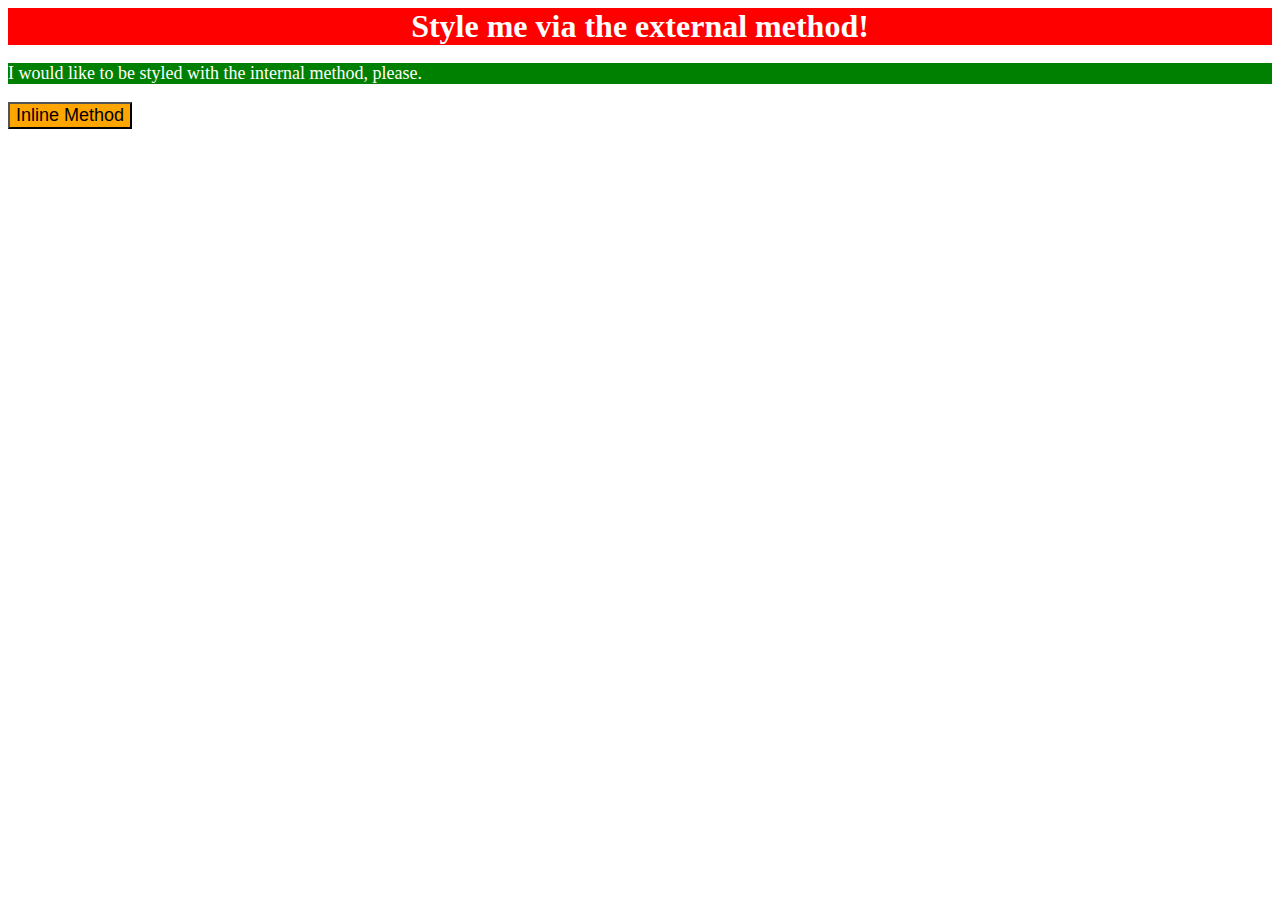
<file: foundations/01-css-methods/index.html>
<!DOCTYPE html>
<html lang="en">

<head>
  <meta charset="UTF-8">
  <meta http-equiv="X-UA-Compatible" content="IE=edge">
  <meta name="viewport" content="width=device-width, initial-scale=1.0">
  <link rel="stylesheet" href="./styles.css">
  <style>
    p {
      background-color: green;
      color: white;
      font-size: 18px;
    }
  </style>
  <title>Methods for Adding CSS</title>
</head>

<body>
  <div>Style me via the external method!</div>
  <p>I would like to be styled with the internal method, please.</p>
  <button style="background-color: orange; font-size: 18px;">Inline Method</button>
</body>

</html>
</file>
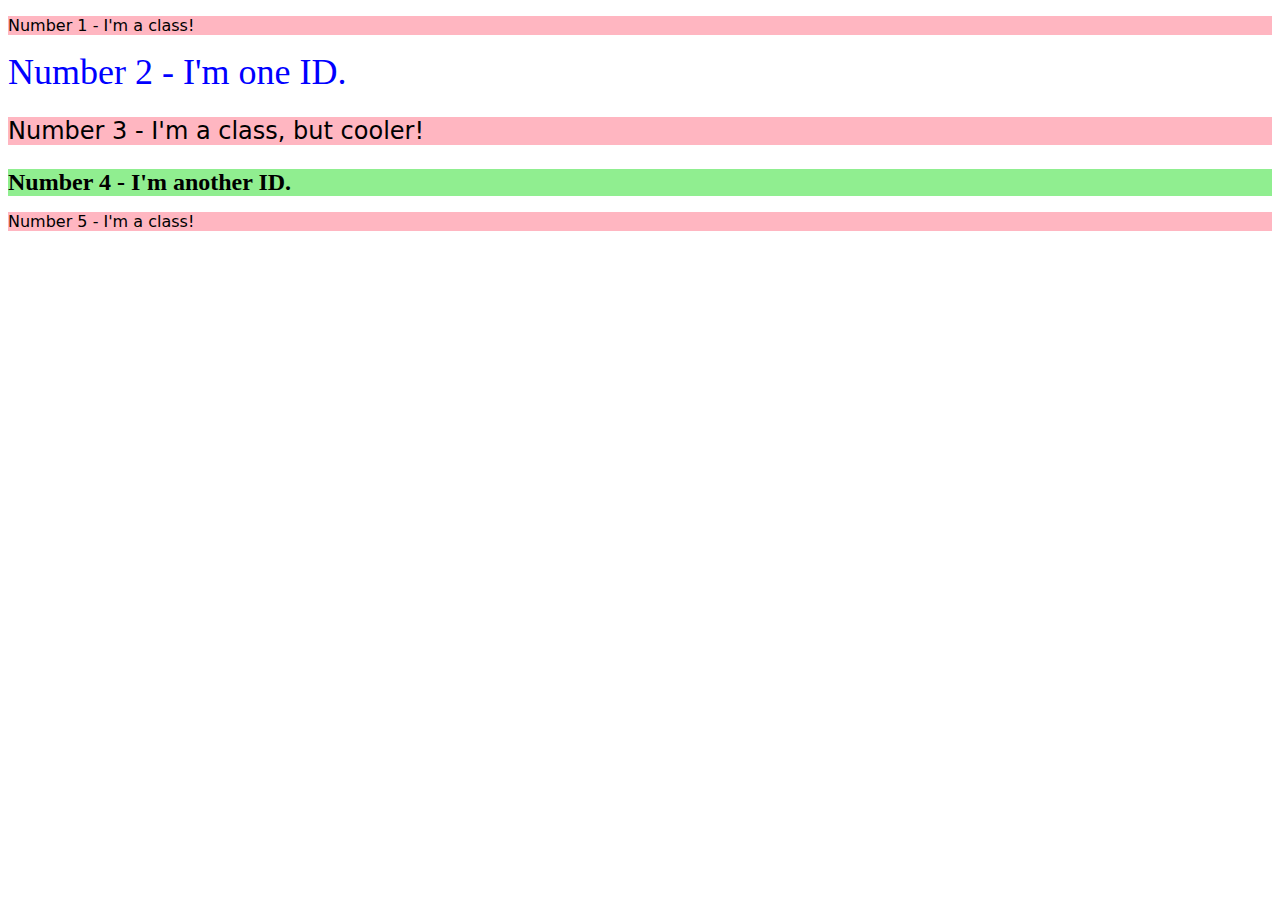
<file: foundations/02-class-id-selectors/index.html>
<!DOCTYPE html>
<html lang="en">

<head>
  <meta charset="UTF-8">
  <meta http-equiv="X-UA-Compatible" content="IE=edge">
  <meta name="viewport" content="width=device-width, initial-scale=1.0">
  <title>Class and ID Selectors</title>
  <link rel="stylesheet" href="style.css">
</head>

<body>
  <p class="odd">Number 1 - I'm a class!</p>
  <div id="second">Number 2 - I'm one ID.</div>
  <p class="odd third">Number 3 - I'm a class, but cooler!</p>
  <div id="fourth">Number 4 - I'm another ID.</div>
  <p class="odd">Number 5 - I'm a class!</p>
</body>

</html>
</file>
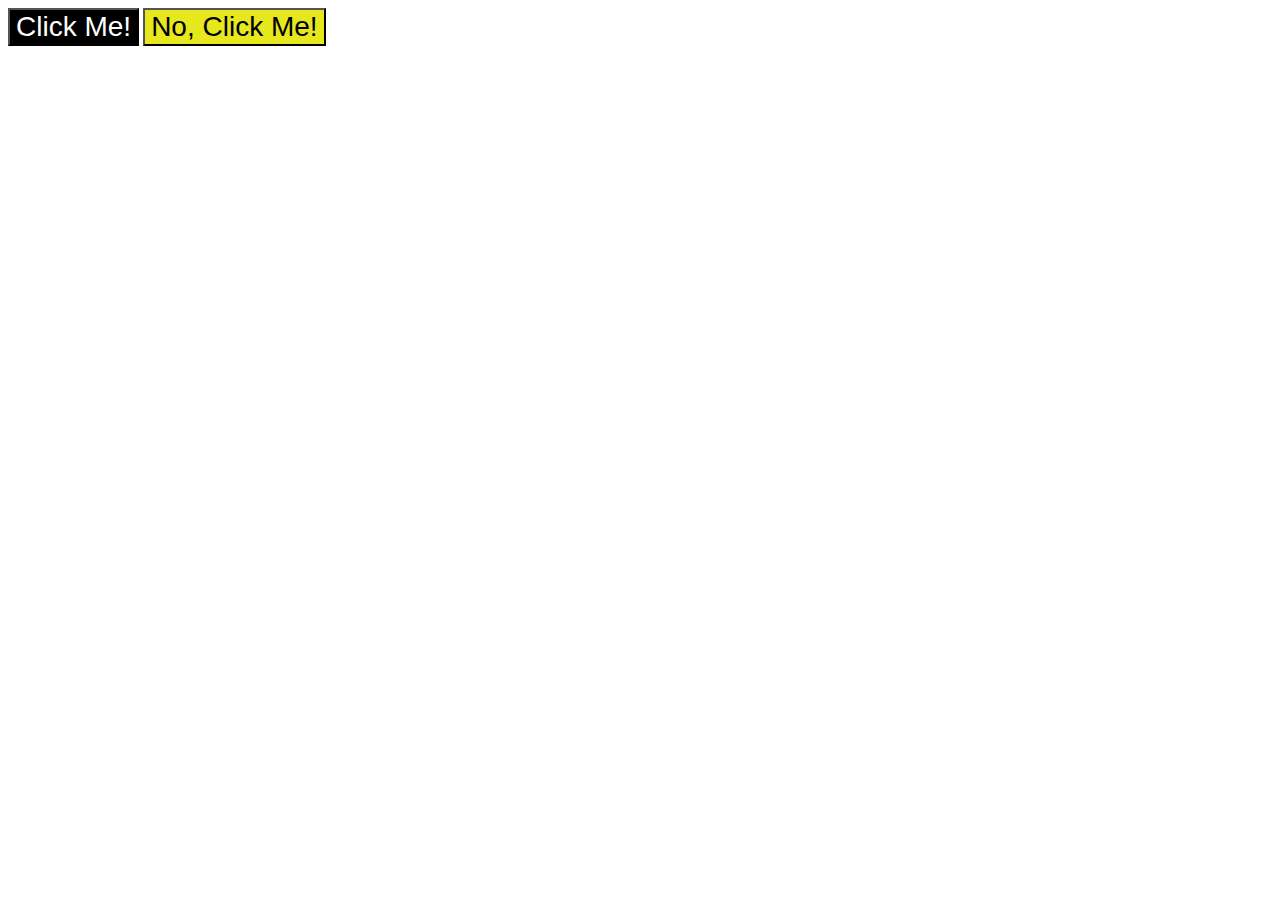
<file: foundations/03-grouping-selectors/index.html>
<!DOCTYPE html>
<html lang="en">

<head>
  <meta charset="UTF-8">
  <meta http-equiv="X-UA-Compatible" content="IE=edge">
  <meta name="viewport" content="width=device-width, initial-scale=1.0">
  <title>Grouping Selectors</title>
  <link rel="stylesheet" href="style.css">
</head>

<body>
  <button class="option-one">Click Me!</button>
  <button class="option-two">No, Click Me!</button>
</body>

</html>
</file>
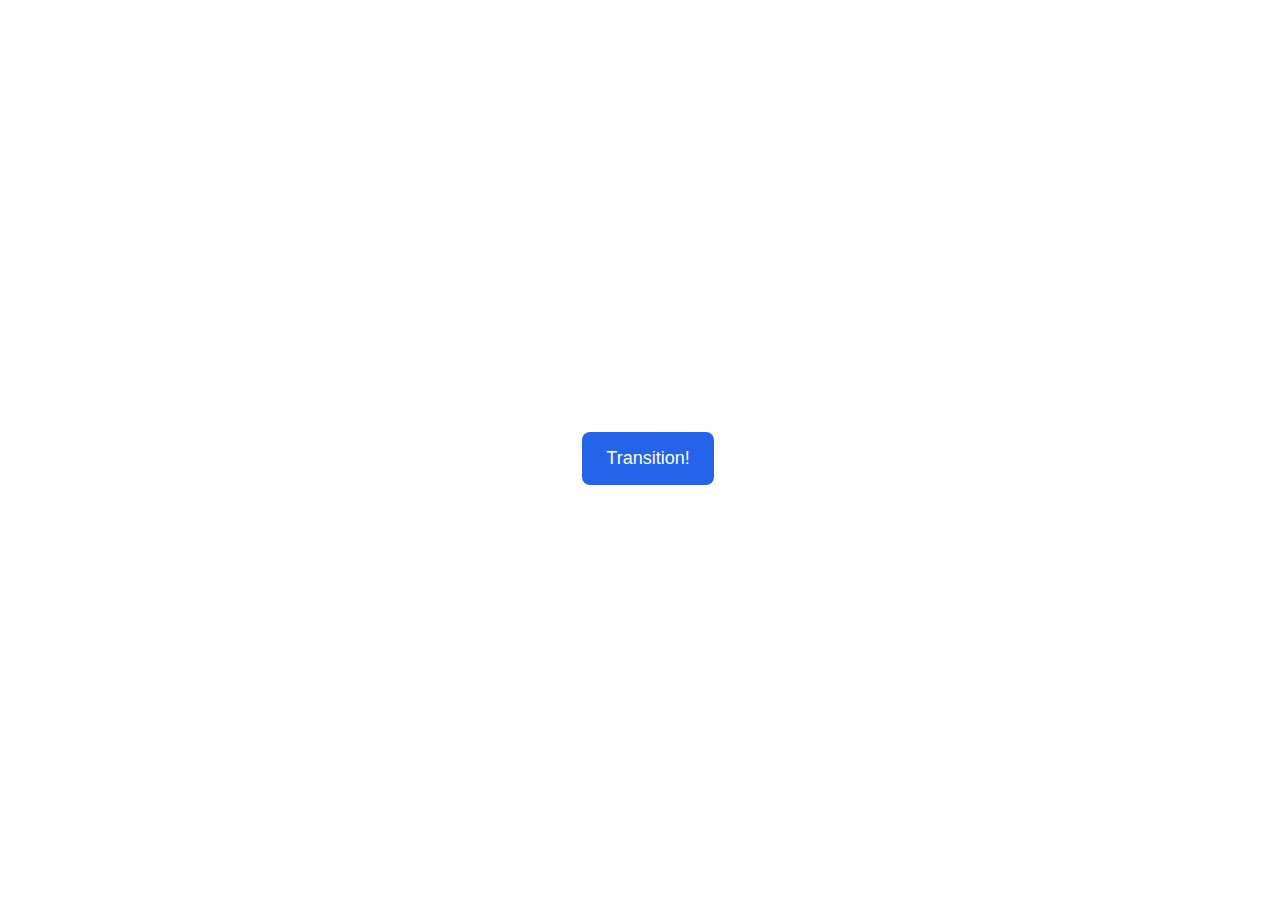
<file: advanced-html-css/animation/01-button-hover/index.html>
<!DOCTYPE html>
<html lang="en">
  <head>
    <meta charset="UTF-8" />
    <meta http-equiv="X-UA-Compatible" content="IE=edge" />
    <meta name="viewport" content="width=device-width, initial-scale=1.0" />
    <title>Button Hover</title>
    <link rel="stylesheet" href="style.css" />
  </head>
  <body>
    <div id="transition-container">
      <button>Transition!</button>
    </div>
  </body>
</html>
</file>
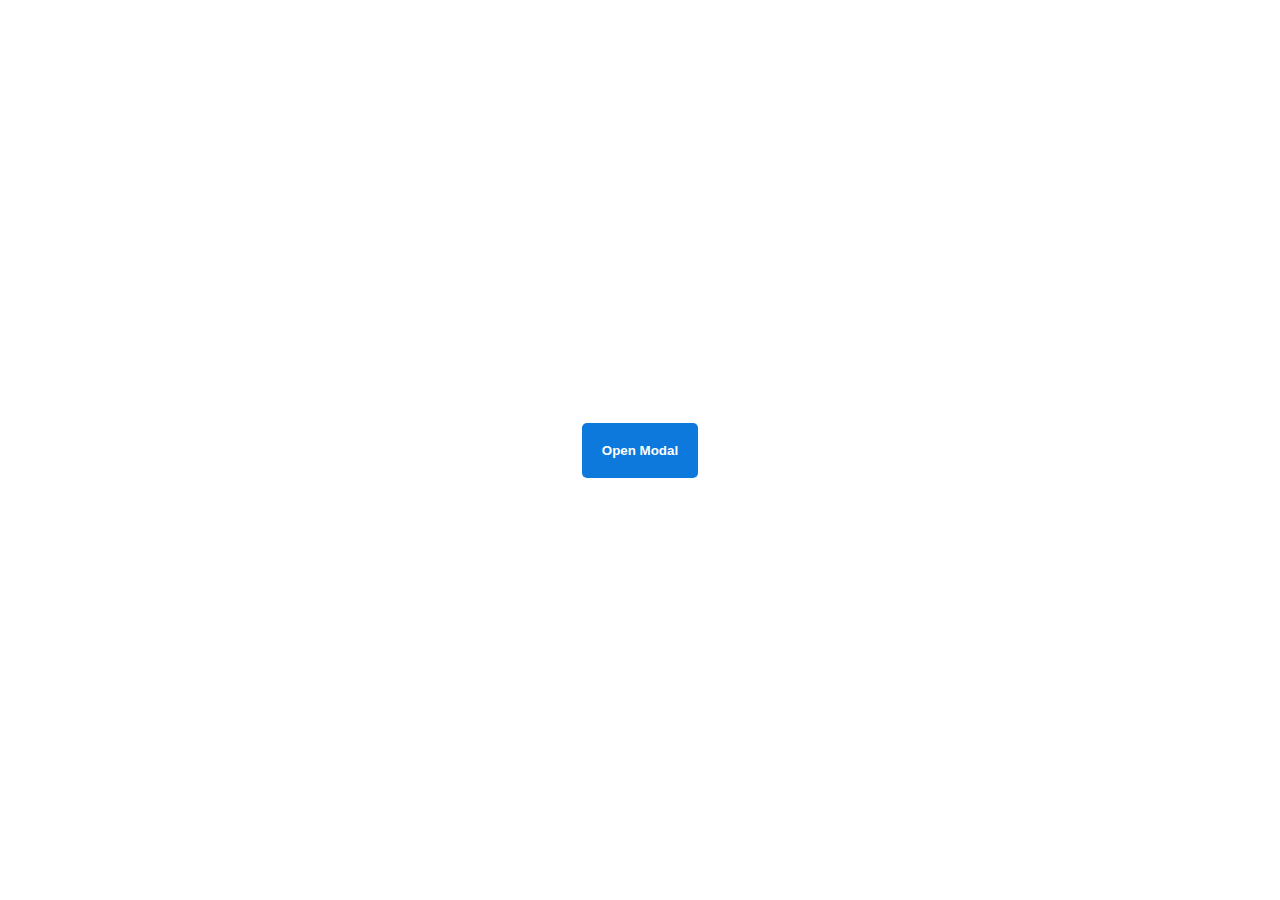
<file: advanced-html-css/animation/02-pop-up/index.html>
<!DOCTYPE html>
<html lang="en">
  <head>
    <meta charset="UTF-8" />
    <meta http-equiv="X-UA-Compatible" content="IE=edge" />
    <meta name="viewport" content="width=device-width, initial-scale=1.0" />
    <title>Popup</title>
    <link rel="stylesheet" href="style.css" />
  </head>
  <body>
    <div class="backdrop"></div>
    <div class="popup-modal">
      <h1>Look at me!</h1>
      <p>I'm a pop up dialog!</p>
      <button id="close-modal">Close Modal</button>
    </div>
    <div class="button-container">
      <button id="trigger-modal">Open Modal</button>
    </div>
    <script src="script.js"></script>
  </body>
</html>
</file>
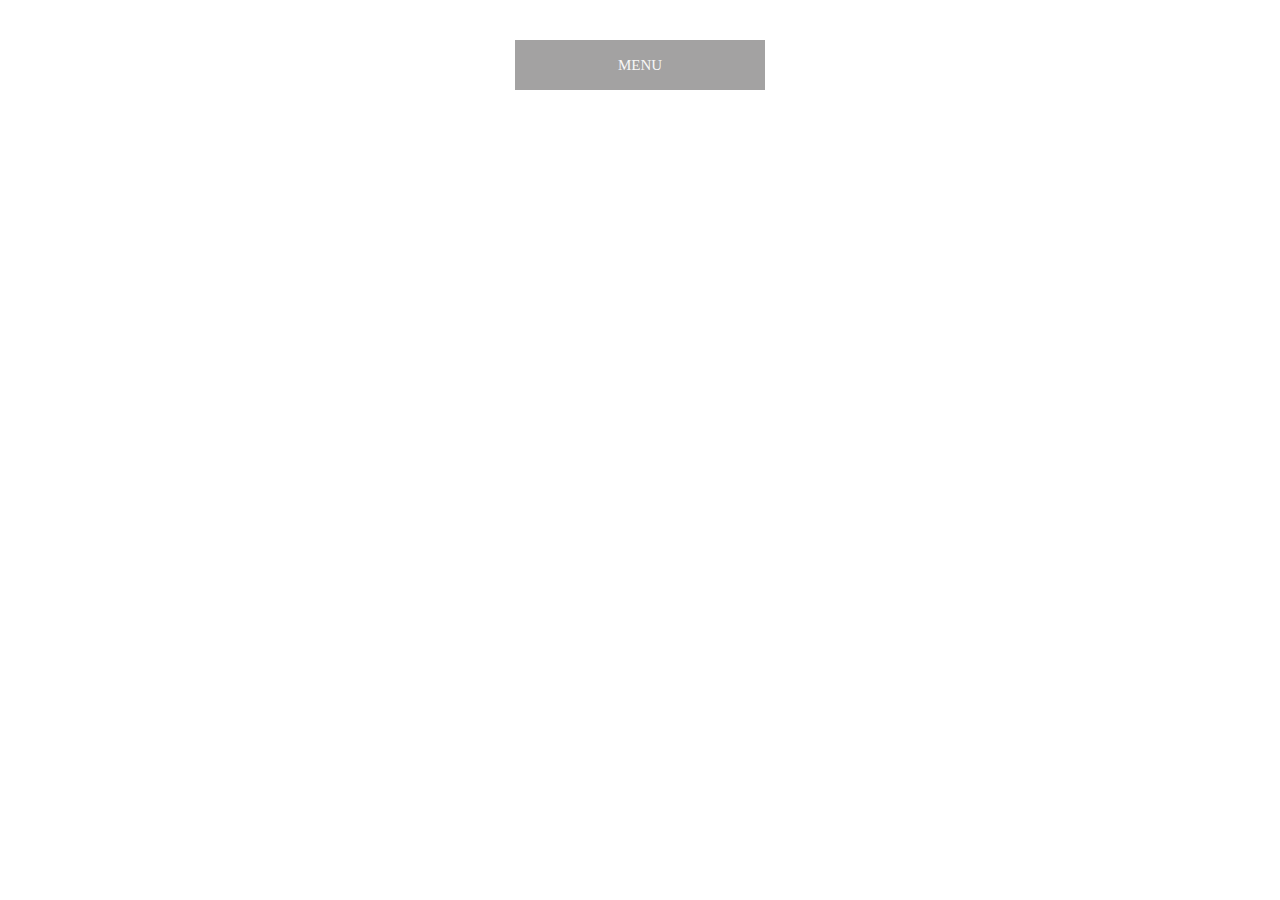
<file: advanced-html-css/animation/03-dropdown-menu/index.html>
<!DOCTYPE html>
<html lang="en">
  <head>
    <meta charset="UTF-8" />
    <meta http-equiv="X-UA-Compatible" content="IE=edge" />
    <meta name="viewport" content="width=device-width, initial-scale=1.0" />
    <title>Dropdown Menu</title>
    <link rel="stylesheet" href="style.css" />
  </head>
  <body>
    <div class="dropdown-container">
        <div class="menu-title">MENU</div>
        <ul class="dropdown-menu">
            <li>ITEM 1</li>
            <li>ITEM 2</li>
            <li>ITEM 3</li>
            <li>ITEM 4</li>
            <li>ITEM 5</li>
        </ul>
    </div>
    <script src="script.js"></script>
  </body>
</html>
</file>
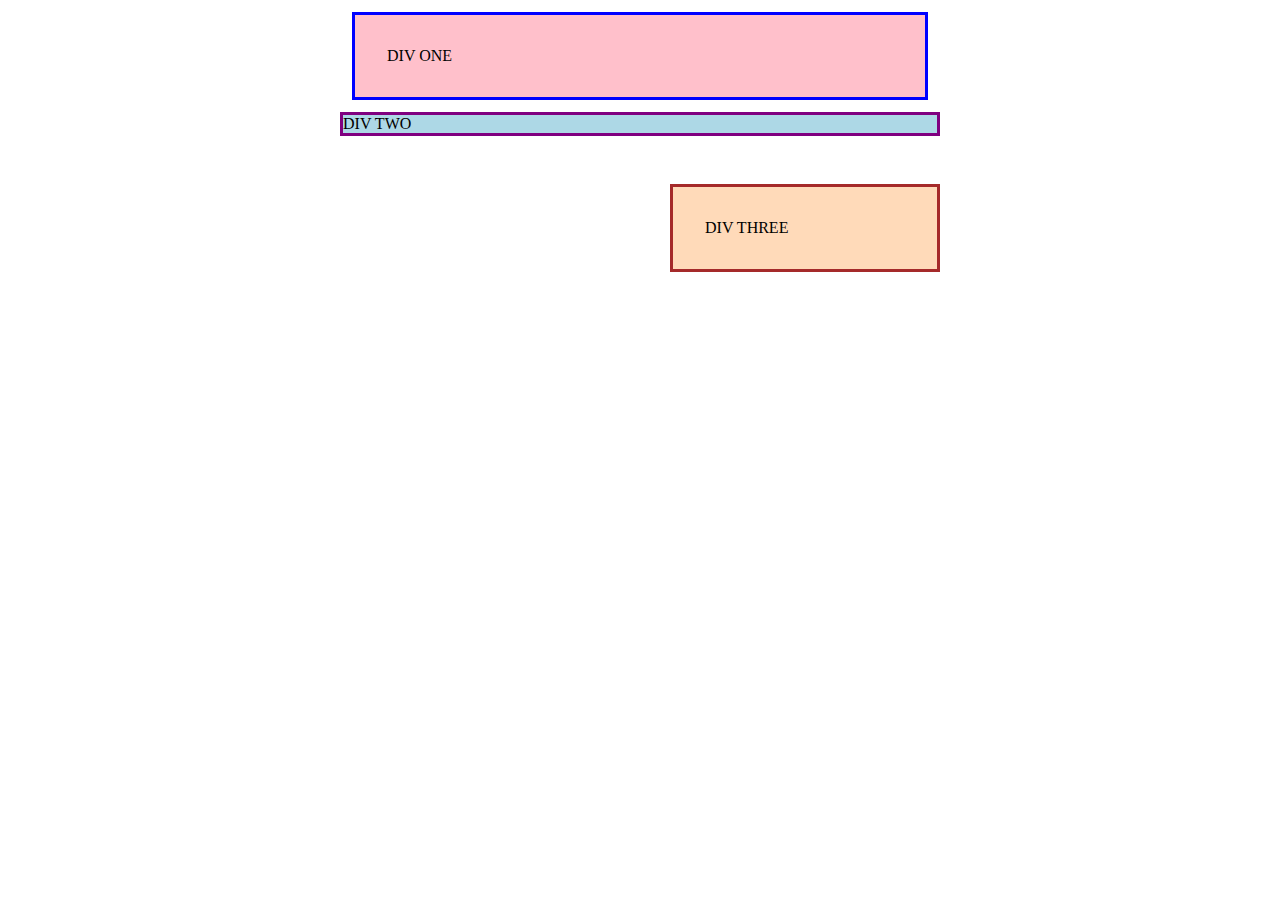
<file: foundations/block-and-inline/01-margin-and-padding-1/index.html>
<!DOCTYPE html>
<html lang="en">
  <head>
    <meta charset="UTF-8">
    <meta http-equiv="X-UA-Compatible" content="IE=edge">
    <meta name="viewport" content="width=device-width, initial-scale=1.0">
    <title>Margin and Padding exercise</title>
    <link rel="stylesheet" href="style.css">
  </head>
  <body>
    <div class="one">
      DIV ONE
    </div>
    <div class="two">
      DIV TWO
    </div>
    <div class="three">
      DIV THREE
    </div>
  </body>
</html>
</file>
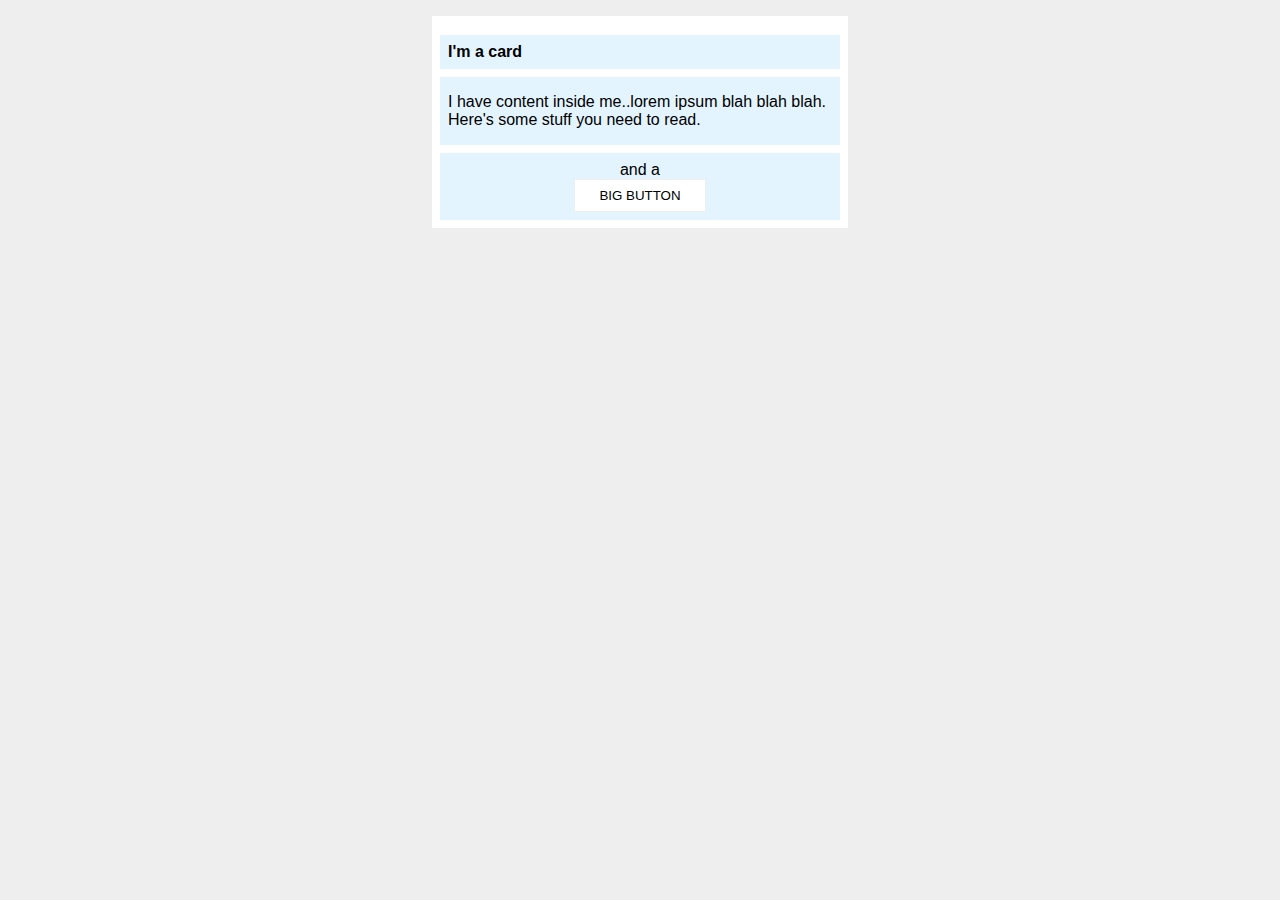
<file: foundations/block-and-inline/02-margin-and-padding-2/index.html>
<!DOCTYPE html>
<html lang="en">
  <head>
    <meta charset="UTF-8">
    <meta http-equiv="X-UA-Compatible" content="IE=edge">
    <meta name="viewport" content="width=device-width, initial-scale=1.0">
    <title>Margin and Padding exercise 2</title>
    <link rel="stylesheet" href="style.css">
  </head>
  <body>
    <div class="card">
      <h1 class="title">I'm a card</h1>
      <div class="content">I have content inside me..lorem ipsum blah blah blah. Here's some stuff you need to read.</div>
      <div class="button-container">and a <button>BIG BUTTON</button></div>
    </div>
  </body>
</html>
</file>
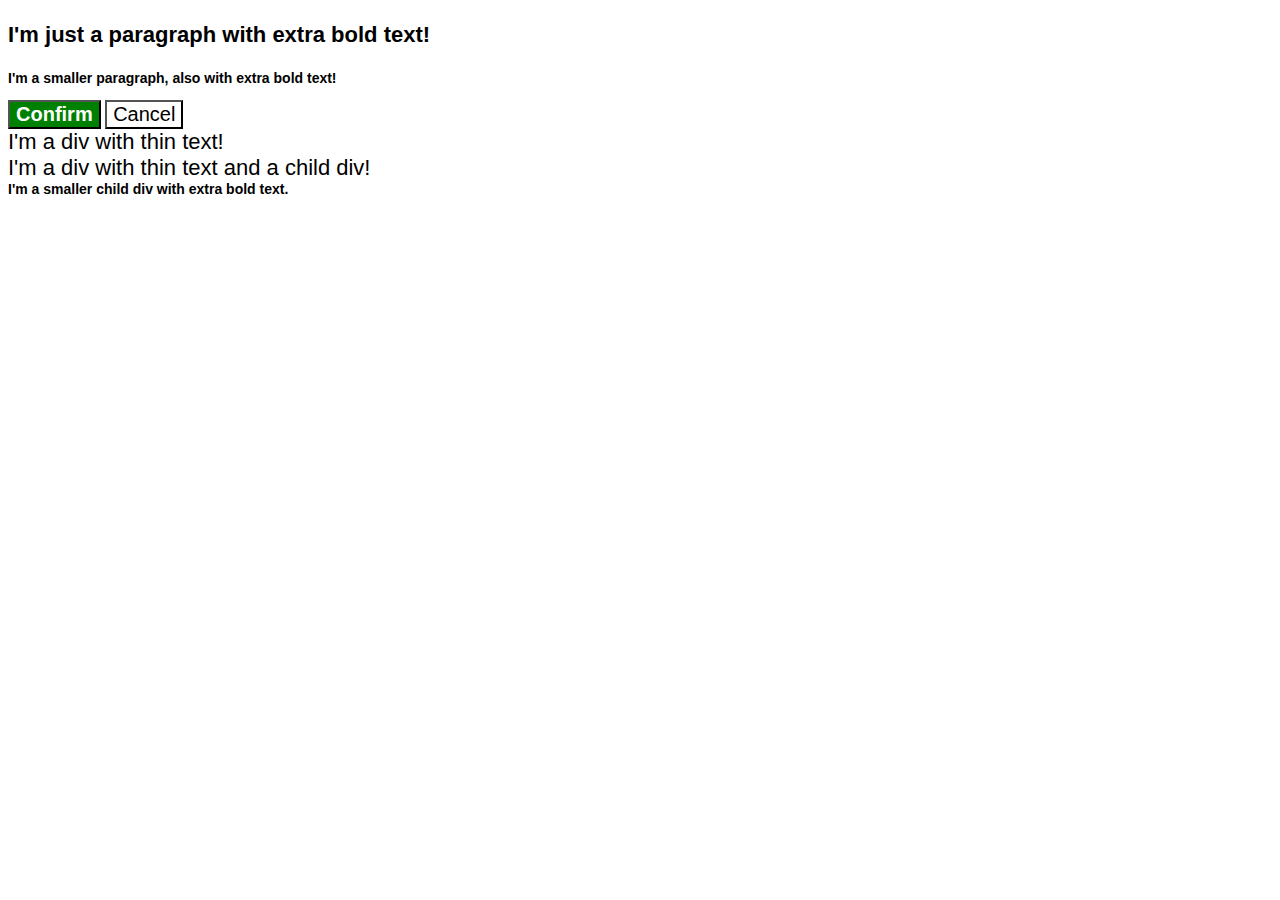
<file: foundations/cascade/01-cascade-fix/index.html>
<!DOCTYPE html>
<html lang="en">
  <head>
    <meta charset="UTF-8">
    <meta http-equiv="X-UA-Compatible" content="IE=edge">
    <meta name="viewport" content="width=device-width, initial-scale=1.0">
    <title>Fix the Cascade</title>
    <link rel="stylesheet" href="style.css">
  </head>
  <body>
    <p class="para">I'm just a paragraph with extra bold text!</p>
    <p class="para small-para">I'm a smaller paragraph, also with extra bold text!</p>

    <button id="confirm-button" class="button confirm">Confirm</button>
    <button id="cancel-button" class="button cancel">Cancel</button>

    <div class="text">I'm a div with thin text!</div>
    <div class="text">I'm a div with thin text and a child div!
      <div class="text child">I'm a smaller child div with extra bold text.</div>
    </div>
  </body>
</html>
</file>
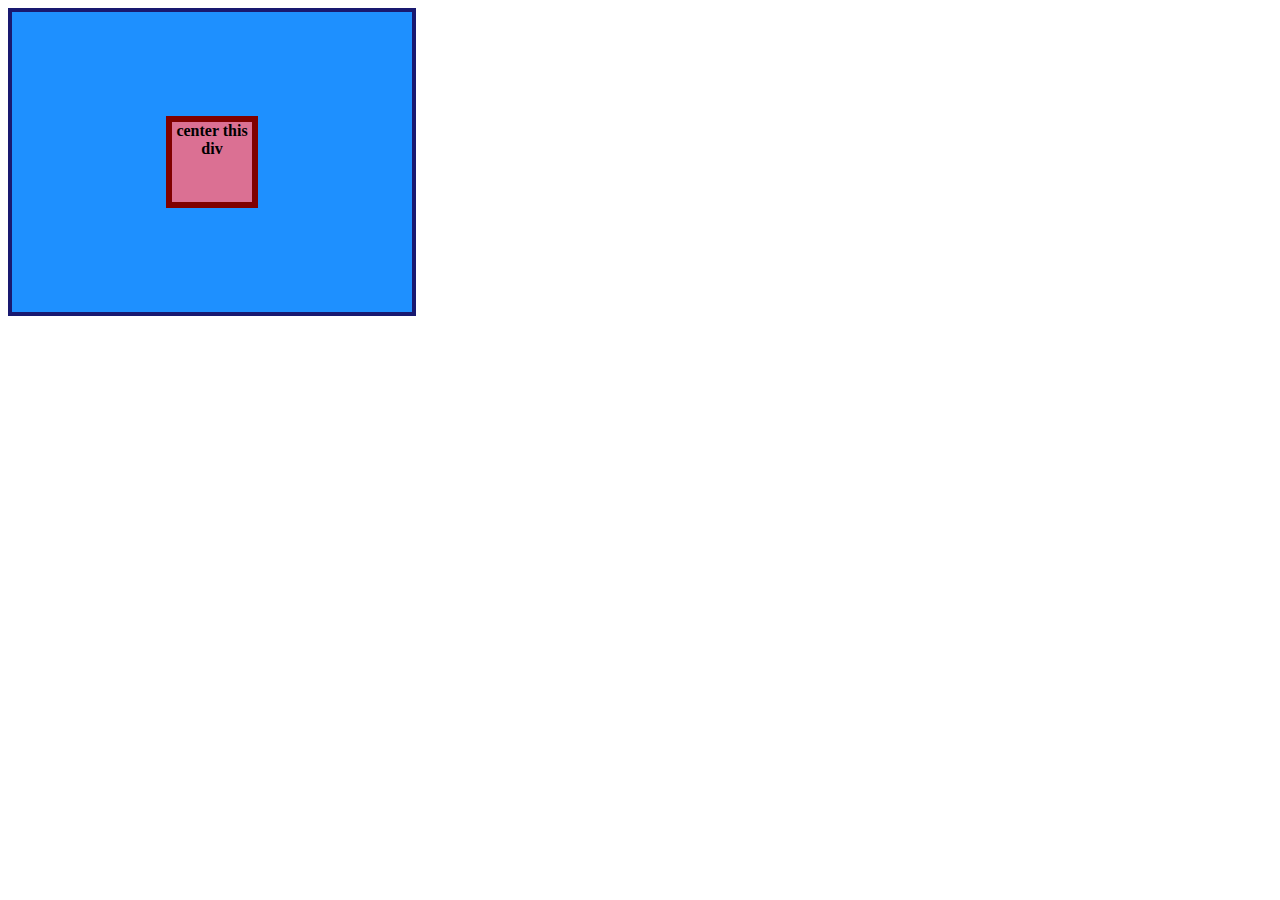
<file: foundations/flex/01-flex-center/index.html>
<!DOCTYPE html>
<html lang="en">
  <head>
    <meta charset="UTF-8">
    <meta http-equiv="X-UA-Compatible" content="IE=edge">
    <meta name="viewport" content="width=device-width, initial-scale=1.0">
    <title>CENTER THIS DIV</title>
    <link rel="stylesheet" href="style.css">
  </head>
  <body>
    <div class="container">
      <div class="box">center this div</div>
    </div>
  </body>
</html>
</file>
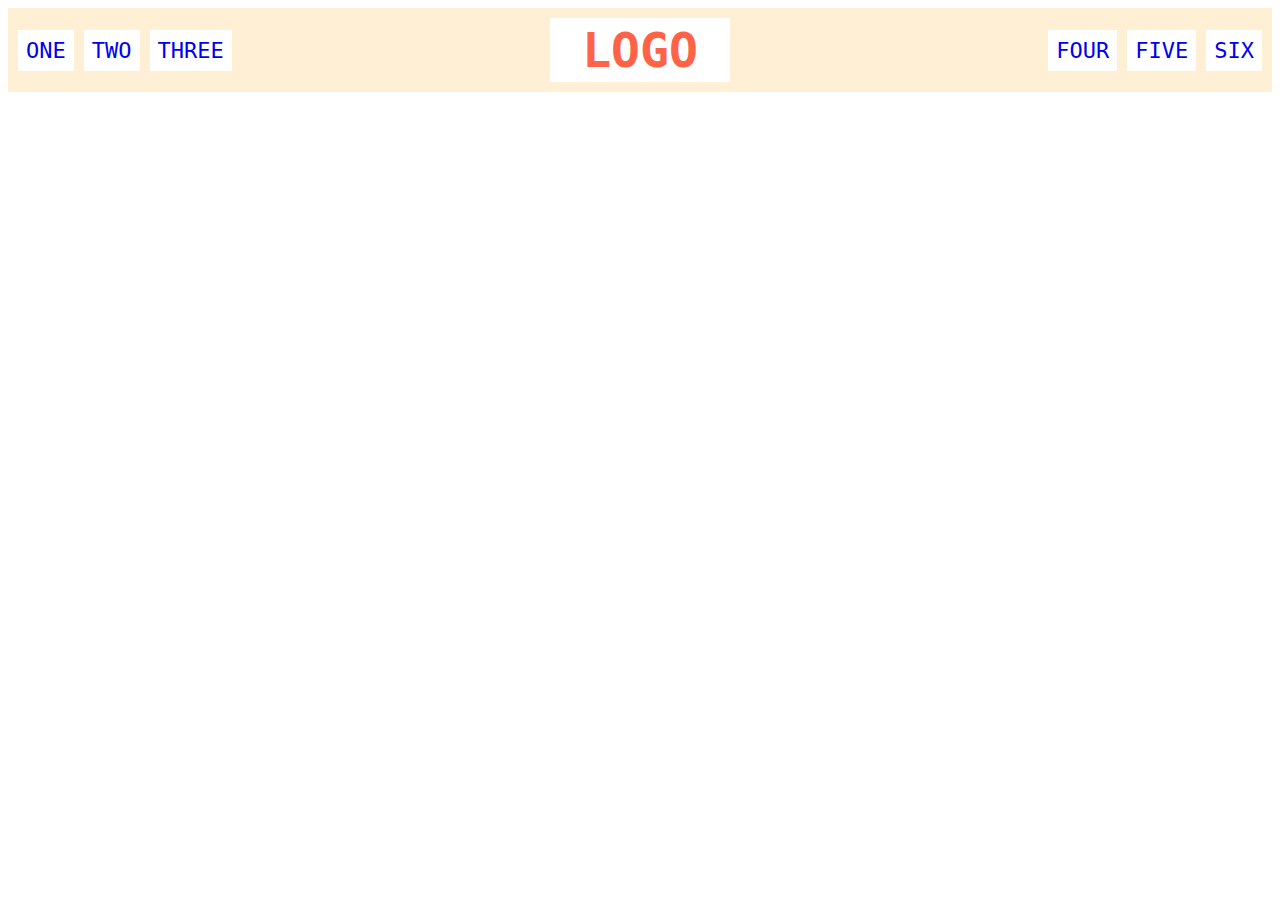
<file: foundations/flex/02-flex-header/index.html>
<!DOCTYPE html>
<html lang="en">
  <head>
    <meta charset="UTF-8">
    <meta http-equiv="X-UA-Compatible" content="IE=edge">
    <meta name="viewport" content="width=device-width, initial-scale=1.0">
    <title>Flex Header</title>
    <link rel="stylesheet" href="style.css">
  </head>
  <body>
    <div class="header">
      <div class="left-links">
        <ul>
          <li><a href="#">ONE</a></li>
          <li><a href="#">TWO</a></li>
          <li><a href="#">THREE</a></li>
        </ul>
      </div>
      <div class="logo">LOGO</div>
      <div class="right-links">
        <ul>
          <li><a href="#">FOUR</a></li>
          <li><a href="#">FIVE</a></li>
          <li><a href="#">SIX</a></li>
        </ul>
      </div>
    </div>
  </body>
</html>
</file>
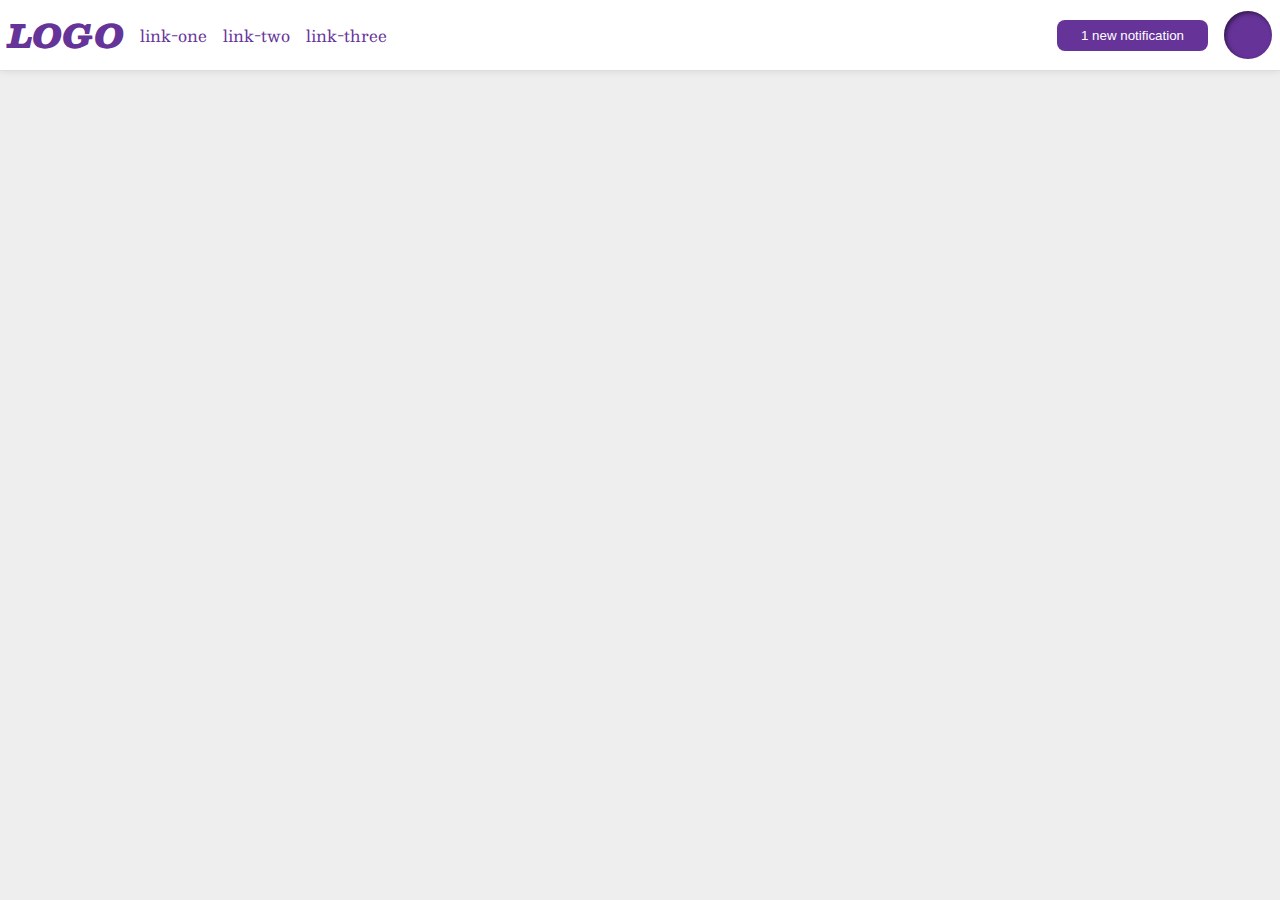
<file: foundations/flex/03-flex-header-2/index.html>
<!DOCTYPE html>
<html lang="en">

<head>
  <meta charset="UTF-8">
  <meta http-equiv="X-UA-Compatible" content="IE=edge">
  <meta name="viewport" content="width=device-width, initial-scale=1.0">
  <title>Flex Header 2</title>
  <link rel="stylesheet" href="style.css">
</head>

<body>
  <div class="header">
    <div class="left">
      <div class="logo">
        LOGO
      </div>
      <ul class="links">
        <li><a href="https://google.com">link-one</a></li>
        <li><a href="https://google.com">link-two</a></li>
        <li><a href="https://google.com">link-three</a></li>
      </ul>
    </div>
    <div class="right">
      <button class="notifications">
        1 new notification
      </button>
      <div class="profile-image"></div>
    </div>
  </div>
</body>

</html>
</file>
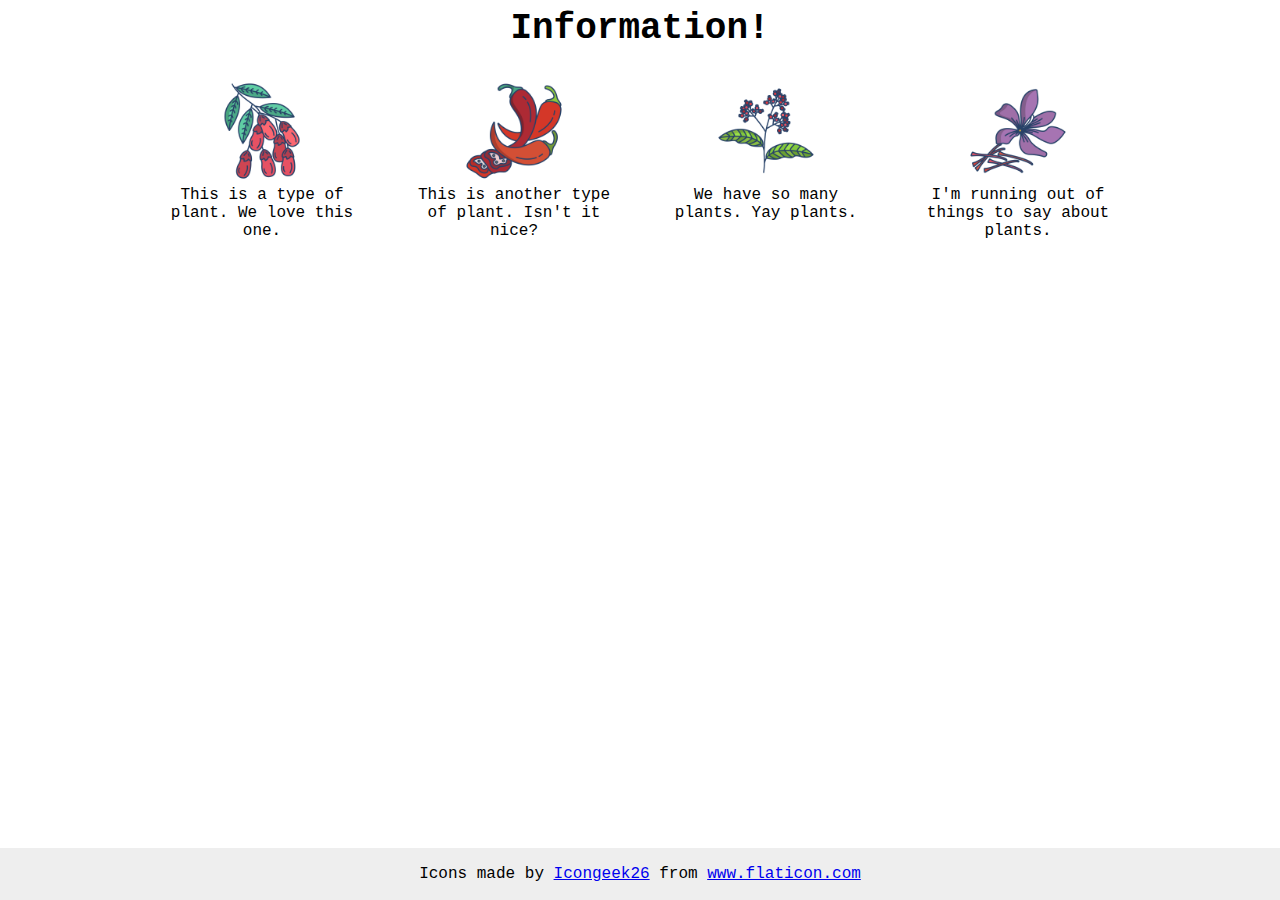
<file: foundations/flex/04-flex-information/index.html>
<!DOCTYPE html>
<html lang="en">

<head>
  <meta charset="UTF-8">
  <meta http-equiv="X-UA-Compatible" content="IE=edge">
  <meta name="viewport" content="width=device-width, initial-scale=1.0">
  <title>Information</title>
  <link rel="stylesheet" href="style.css">
</head>

<body>
  <div class="title">Information!</div>

  <div class="container">
    <div class="item">
      <img src="./images/barberry.png" alt="barberry">
      <div class="text">This is a type of plant. We love this one.</div>
    </div>
    <div class="item">
      <img src="./images/chilli.png" alt="chili">
      <div class="text">This is another type of plant. Isn't it nice?</div>
    </div>
    <div class="item">
      <img src="./images/pepper.png" alt="pepper">
      <div class="text">We have so many plants. Yay plants.</div>
    </div>
    <div class="item">
      <img src="./images/saffron.png" alt="saffron">
      <div class="text">I'm running out of things to say about plants.</div>
    </div>
  </div>

  <!-- disregard this section, it's here to give attribution to the creator of these icons -->
  <div class="footer">
    <div>Icons made by <a href="https://www.flaticon.com/authors/icongeek26" title="Icongeek26">Icongeek26</a> from <a
        href="https://www.flaticon.com/" title="Flaticon">www.flaticon.com</a></div>
  </div>
</body>

</html>
</file>
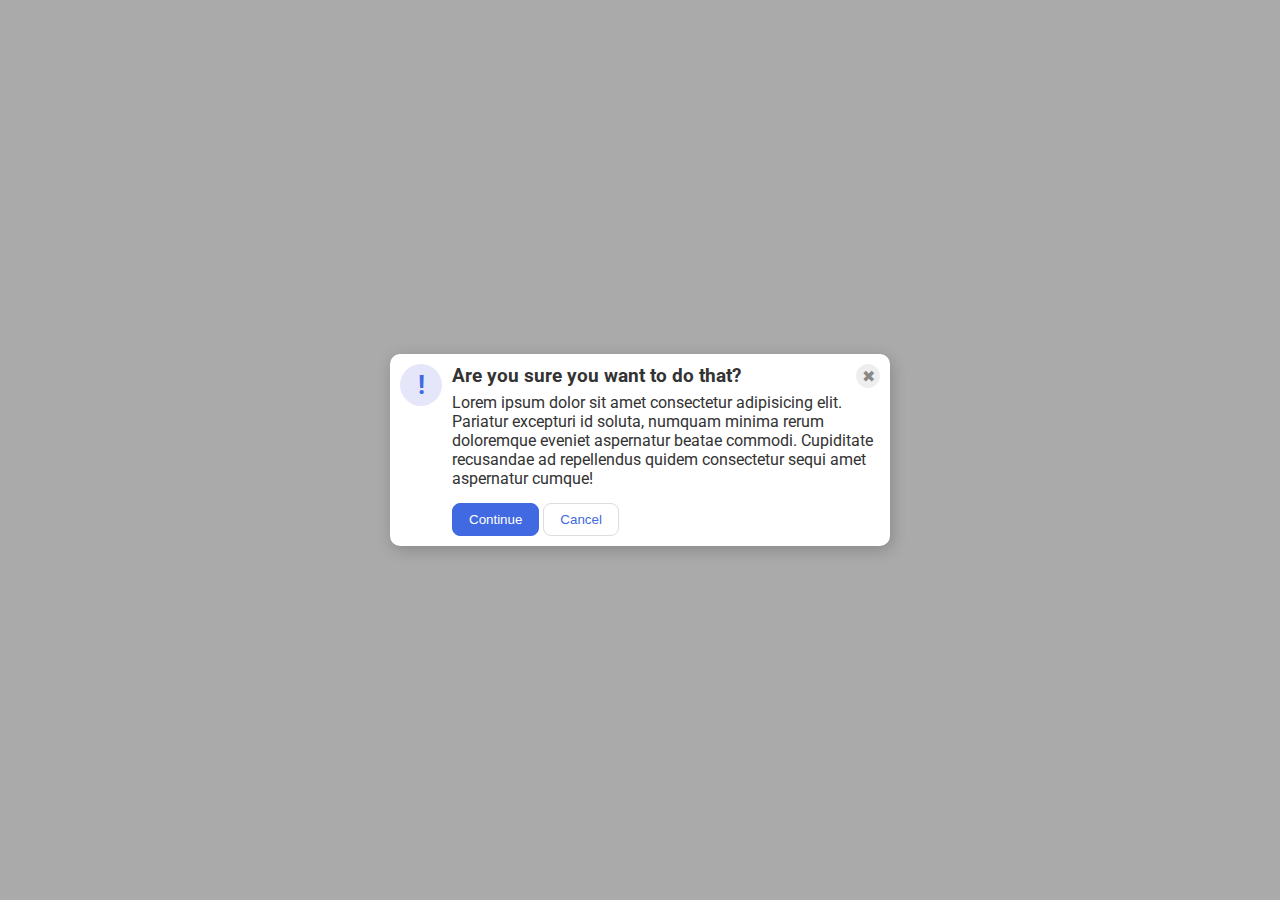
<file: foundations/flex/05-flex-modal/index.html>
<!DOCTYPE html>
<html lang="en">

<head>
  <meta charset="UTF-8">
  <meta http-equiv="X-UA-Compatible" content="IE=edge">
  <meta name="viewport" content="width=device-width, initial-scale=1.0">
  <link rel="stylesheet" href="style.css">
  <title>Modal</title>
</head>

<body>
  <div class="modal">
    <div class="icon">!</div>
    <div class="modal-content">
      <div class="modal-content-header">
        <div class="header">Are you sure you want to do that?</div>
        <button class="close-button">✖</button>
      </div>
      <div class="text">Lorem ipsum dolor sit amet consectetur adipisicing elit. Pariatur excepturi id soluta, numquam
        minima rerum doloremque eveniet aspernatur beatae commodi. Cupiditate recusandae ad repellendus quidem
        consectetur sequi amet aspernatur cumque!</div>
      <div class="actions">
        <button class="continue">Continue</button>
        <button class="cancel">Cancel</button>
      </div>
    </div>
  </div>
</body>

</html>
</file>
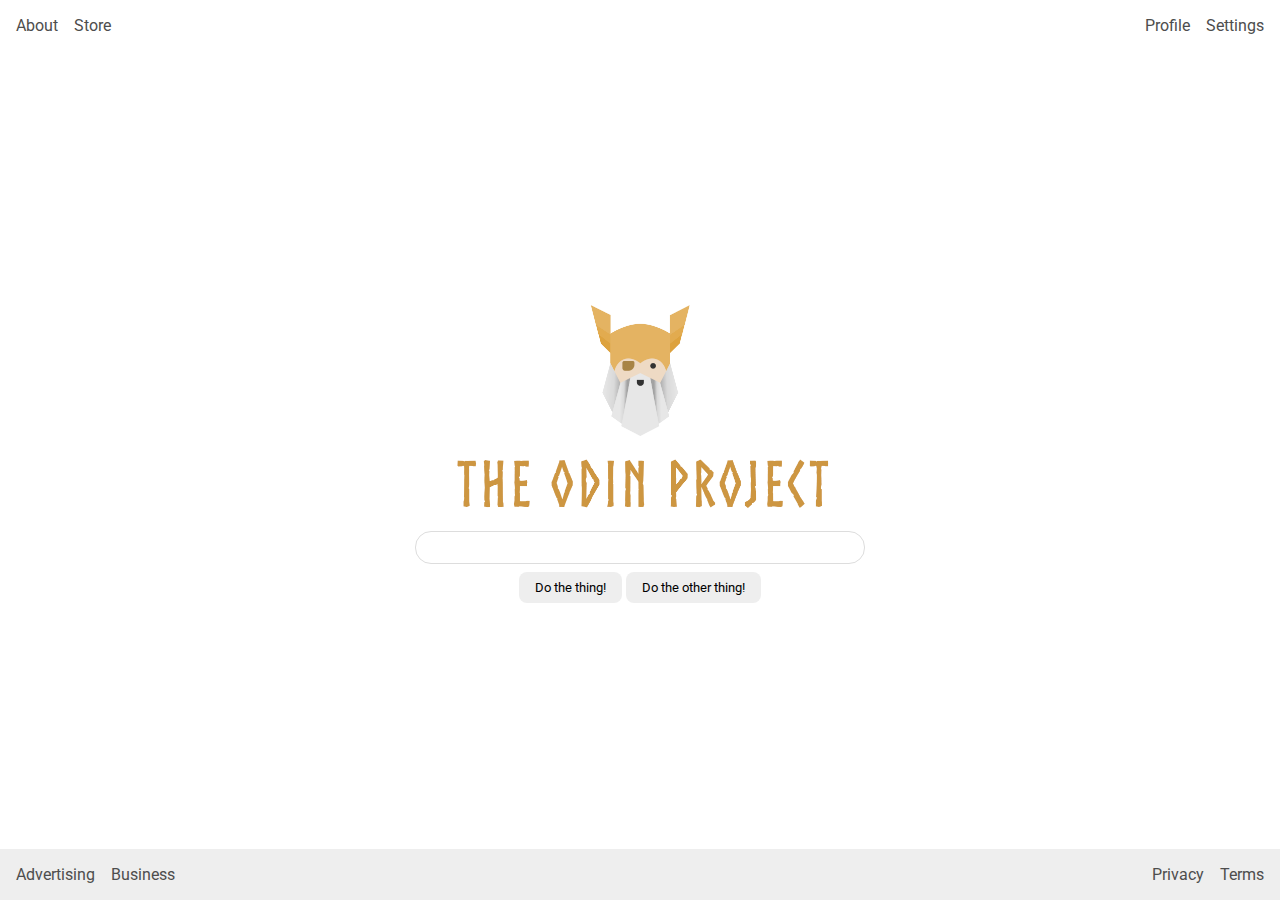
<file: foundations/flex/06-flex-layout/index.html>
<!DOCTYPE html>
<html lang="en">

<head>
  <meta charset="UTF-8">
  <meta http-equiv="X-UA-Compatible" content="IE=edge">
  <meta name="viewport" content="width=device-width, initial-scale=1.0">
  <title>LAYOUT</title>
  <link rel="stylesheet" href="./style.css">
</head>

<body>
  <div class="header">
    <ul class="left-links">
      <li><a href="#">About</a></li>
      <li><a href="#">Store</a></li>
    </ul>
    <ul class="right-links">
      <li><a href="#">Profile</a></li>
      <li><a href="#">Settings</a></li>
    </ul>
  </div>
  <div class="content">
    <img src="./logo.png" alt="Project logo. Represents odin with the project name.">
    <div class="input">
      <input type="text">
    </div>
    <div class="buttons">
      <button>Do the thing!</button>
      <button>Do the other thing!</button>
    </div>
  </div>
  <div class="footer">
    <ul class="left-links">
      <li><a href="#">Advertising</a></li>
      <li><a href="#">Business</a></li>
    </ul>
    <ul class="right-links">
      <li><a href="#">Privacy</a></li>
      <li><a href="#">Terms</a></li>
    </ul>
  </div>
</body>

</html>
</file>
<file: foundations/01-css-methods/styles.css>
div {
    background-color: red;
    color: white;
    font-size: 32px;
    text-align: center;
    font-weight: bold;
}
</file>
<file: foundations/02-class-id-selectors/style.css>
.odd {
    background-color: rgb(255, 182, 193);
    font-family: Verdana, "DejaVu Sans", sans-serif;
}

#second {
    color: rgb(0, 0, 255);
    font-size: 36px;
}

.third {
    font-size: 24px;
}

#fourth {
    background-color: rgb(144, 238, 144);
    font-size: 24px;
    font-weight: bold;
}
</file>
<file: foundations/03-grouping-selectors/style.css>
.option-one {
    background-color: rgb(0, 0, 0);
    color: rgb(255, 255, 255);
}

.option-two {
    background-color: rgb(231, 231, 30);
}

.option-one,
.option-two {
    font-size: 28px;
    font-family: Helvetica, "Times New Roman", sans-serif;
}
</file>
<file: advanced-html-css/animation/01-button-hover/style.css>
#transition-container {
  width: 100vw;
  height: 100vh;
  display: flex;
  flex-direction: column;
  justify-content: center;
  align-items: center;
  font-family: Arial, sans-serif;
}

button {
  border-radius: 8px;
  border: none;
  background-color: #2563eb;
  color: white;
  font-size: 18px;
  padding: 16px 24px;
  text-align: center;
}
</file>
<file: advanced-html-css/animation/02-pop-up/style.css>
* {
  padding: 0;
  margin: 0;
}

body {
  overflow: hidden;
}

.button-container {
  width: 100vw;
  height: 100vh;
  background-color: #ffffff;
  opacity: 100%;
  display: flex;
  align-items: center;
  justify-content: center;
}

button {
  padding: 20px;
  color: #ffffff;
  background-color: #0e79dd;
  border: none;
  border-radius: 5px;
  font-weight: 600;
}

.popup-modal {
  padding: 32px 64px;
  background-color: white;
  border: 1px solid black;
  border-radius: 10px;
  position: fixed;
  top: 50%;
  left: 50%;
  transform-origin: center;
  transform: translate(-50%, -50%);
  pointer-events: none;
  opacity: 0%;
  text-align: center;
}

.popup-modal p {
  margin-bottom: 24px;
}

.backdrop {
  pointer-events: none;
  position: fixed;
  inset: 0;
  background: #000;
  opacity: 0%;
}

.popup-modal.show {
  opacity: 100%;
  pointer-events: all;
}

.backdrop.show {
  opacity: 30%;
}
</file>
<file: advanced-html-css/animation/03-dropdown-menu/style.css>
.dropdown-container {
  max-width: 250px;
  margin: 40px auto;
  text-align: center;
  line-height: 50px;
  font-size: 15px;
  color: rgb(247, 247, 247);
  cursor: pointer;
}

.menu-title {
  background-color: rgb(163, 162, 162);
}

.dropdown-menu {
  list-style: none;
  padding: 0;
  margin: 0;
  background-color: rgb(99, 97, 97);

  display: none;
}

ul.dropdown-menu li:hover {
  background: rgb(47, 46, 46);
}

.visible {
  display: block;
}
</file>
<file: foundations/block-and-inline/01-margin-and-padding-1/style.css>
body {
  max-width: 600px;
  margin: 0 auto;
}

.one {
  background: pink;
  border: 3px solid blue;
  /* CHANGE ME */
  padding: 32px;
  margin: 12px;
}

.two {
  background: lightblue;
  border: 3px solid purple;
  /* CHANGE ME */
  margin-bottom: 48px;
}

.three {
  background: peachpuff;
  border: 3px solid brown;
  width: 200px;
  /* CHANGE ME */
  padding: 32px;
  margin-left: 0px;
  margin-left: auto;
</file>
<file: foundations/block-and-inline/02-margin-and-padding-2/style.css>
body {
  background: #eee;
  font-family: sans-serif;
}

.card {
  width: 400px;
  background: #fff;
  margin: 16px auto;
  padding: 8px;
}

.title {
  background: #e3f4ff;
  margin-bottom: 8px;
  font-size: 16px;
  padding: 8px;
}

.content {
  background: #e3f4ff;
  margin: 8px 0;
  padding: 16px 8px;
}

.button-container {
  background: #e3f4ff;
  margin-top: 8px;
  text-align: center;
  padding: 8px;
}

button {
  background: white;
  border: 1px solid #eee;
  display: block;
  margin: 0 auto;
  padding: 8px 24px;
}
</file>
<file: foundations/cascade/01-cascade-fix/style.css>
body {
  font-family: Arial, Helvetica, sans-serif;
}

.para,
.small-para {
  color: hsl(0, 0%, 0%);
  font-weight: 800;
}

.para {
  font-size: 22px;
}

.small-para {
  font-size: 14px;
  font-weight: 800;
}

.button {
  background-color: rgb(255, 255, 255);
  color: rgb(0, 0, 0);
  font-size: 20px;
}

.confirm {
  background: green;
  color: white;
  font-weight: bold;
} 

div.text {
  color: rgb(0, 0, 0);
  font-size: 22px;
  font-weight: 100;
}

.text .child {
  color: rgb(0, 0, 0);
  font-weight: 800;
  font-size: 14px;
}
</file>
<file: foundations/flex/01-flex-center/style.css>
.container {
  background: dodgerblue;
  border: 4px solid midnightblue;
  width: 400px;
  height: 300px;
  display: flex;
  justify-content: center;
  align-items: center;
}

.box {
  background: palevioletred;
  font-weight: bold;
  text-align: center;
  border: 6px solid maroon;
  width: 80px;
  height: 80px;
}
</file>
<file: foundations/flex/02-flex-header/style.css>
.header  {
  font-family: monospace;
  background: papayawhip;
  display: flex;
  /* Use the ruler on the next line to center the logo while pushing all other
  items to the edge of the viewport.*/
  justify-content: space-between;
  align-items: center;
  padding: 10px;

}

.logo {
  font-size: 48px;
  font-weight: 900;
  color: tomato;
  background: white;
  padding: 4px 32px;
  /* Alternatively, you can un-comment the line below and comment out the above
  rule for centering the logo and pushing all other items to the left and right 
  borders respectively */
  /* margin: auto; */
}

ul {
  /* this removes the dots on the list items*/
  list-style-type: none;
  display: flex;
  gap: 10px;
  margin: 0;
  padding: 0;
}

a {
  font-size: 22px;
  background: white;
  padding: 8px;
  /* this removes the line under the links */
  text-decoration: none;
}
</file>
<file: foundations/flex/03-flex-header-2/style.css>
/* this is some magical font-importing.  
you'll learn about it later. */
@import url('https://fonts.googleapis.com/css2?family=Besley:ital,wght@0,400;1,900&display=swap');

body {
  margin: 0;
  background: #eee;
  font-family: Besley, serif;
}

.header {
  background: white;
  border-bottom: 1px solid #ddd;
  box-shadow: 0 0 8px rgba(0,0,0,.1);
  display: flex;
  justify-content: space-between;
  padding: 8px;
}

.profile-image {
  background: rebeccapurple;
  box-shadow: inset 2px 2px 4px rgba(0,0,0,.5);
  border-radius: 50%;
  width: 48px;
  height:  48px;
}

.logo {
  color: rebeccapurple;
  font-size: 32px;
  font-weight: 900;
  font-style: italic;
}

button {
  border: none;
  border-radius: 8px;
  background: rebeccapurple;
  color: white;
  padding: 8px 24px;
}

a {
  /* this removes the line under our links */
  text-decoration: none;
  color: rebeccapurple;
}

ul {
  list-style-type: none;
  display: flex;
  margin: 0;
  padding: 0;
  gap: 16px;;
}

.left,
.right {
  display: flex;
  align-items: center;
  gap: 16px;
}
</file>
<file: foundations/flex/04-flex-information/style.css>
body {
  font-family: 'Courier New', Courier, monospace;
  text-align: center;
}

img {
  width: 100px;
  height: 100px;
}

.title {
  font-size: 36px;
  font-weight: 900;
  margin-bottom: 32px;
}

.container {
  display: flex;
  justify-content: center;
  gap: 52px;
}

.item {
  max-width: 200px;
}
/* do not edit this footer */
.footer {
  position: fixed;
  bottom: 0;
  left: 0;
  right: 0;
  height: 52px;
  display: flex;
  align-items: center;
  justify-content: center;
  background: #eee;
}
</file>
<file: foundations/flex/05-flex-modal/style.css>
@import url('https://fonts.googleapis.com/css2?family=Roboto:wght@400;700&display=swap');

html, body {
  height: 100%;
}

body {
  font-family: Roboto, sans-serif;
  margin: 0;
  background: #aaa;
  color: #333;
  /* I'll give you this one for free lol */
  display: flex;
  align-items: center;
  justify-content: center;
}

.modal {
  background: white;
  width: 480px;
  border-radius: 10px;
  box-shadow: 2px 4px 16px rgba(0,0,0,.2);
  display: flex;
  padding: 10px;
  gap: 10px;
}

.icon {
  color: royalblue;
  font-size: 26px;
  font-weight: 700;
  background: lavender;
  width: 42px;
  height: 42px;
  border-radius: 50%;
  display: flex;
  align-items: center;
  justify-content: center;
  flex-shrink: 0;
}

.modal-content {
  display: flex;
  flex-direction: column;
}

.modal-content-header {
  display: flex;
  justify-content: space-between;
  font-weight: bold;
  font-size: larger;
}

.text {
  margin: 5px 0 15px;
}

.close-button {
  background: #eee;
  border-radius: 50%;
  color: #888;
  font-weight: 400;
  font-size: 16px;
  height: 24px;
  width: 24px;
  display: flex;
  align-items: center;
  justify-content: center;
  border: 1px solid #eee;
  padding: 0;
}

button {
  cursor: pointer;
  padding: 8px 16px;
  border-radius: 8px;
}

button.continue {
  background: royalblue;
  border: 1px solid royalblue;
  color: white;
}

button.cancel {
  background: white;
  border: 1px solid #ddd;
  color: royalblue;
}
</file>
<file: foundations/flex/06-flex-layout/style.css>
@import url('https://fonts.googleapis.com/css2?family=Roboto:wght@400;700&display=swap');

body {
  height: 100vh;
  margin: 0;
  overflow: hidden;
  font-family: Roboto, sans-serif;
  display: flex;
  flex-direction: column;
}

.header,
.footer {
  display: flex;
  justify-content: space-between;
  padding: 16px;
}

.footer {
  background-color: #eeeeee;
}

/* Look below: both classes used here share a common tag `ul`. Hence, I made the
ul tag itself a flex container */
/* .left-links,
.right-links {
  display: flex;
  gap: 16px;
} */

.content {
  display: flex;
  flex-direction: column;
  align-items: center;
  justify-content: center;
  gap: 8px;
  flex: 1;
}

ul {
  display: flex;
  list-style-type: none;
  margin: 0;
  padding: 0;
  gap: 16px;
}

a {
  text-decoration: none;
  color: rgb(77, 77, 77);
}

img {
  width: 600px;
}

button {
  font-family: Roboto, sans-serif;
  border: none;
  border-radius: 8px;
  background: #eee;
  padding: 8px 16px;
}

input {
  border: 1px solid #ddd;
  border-radius: 16px;
  padding: 8px 24px;
  width: 400px;
}
</file>
